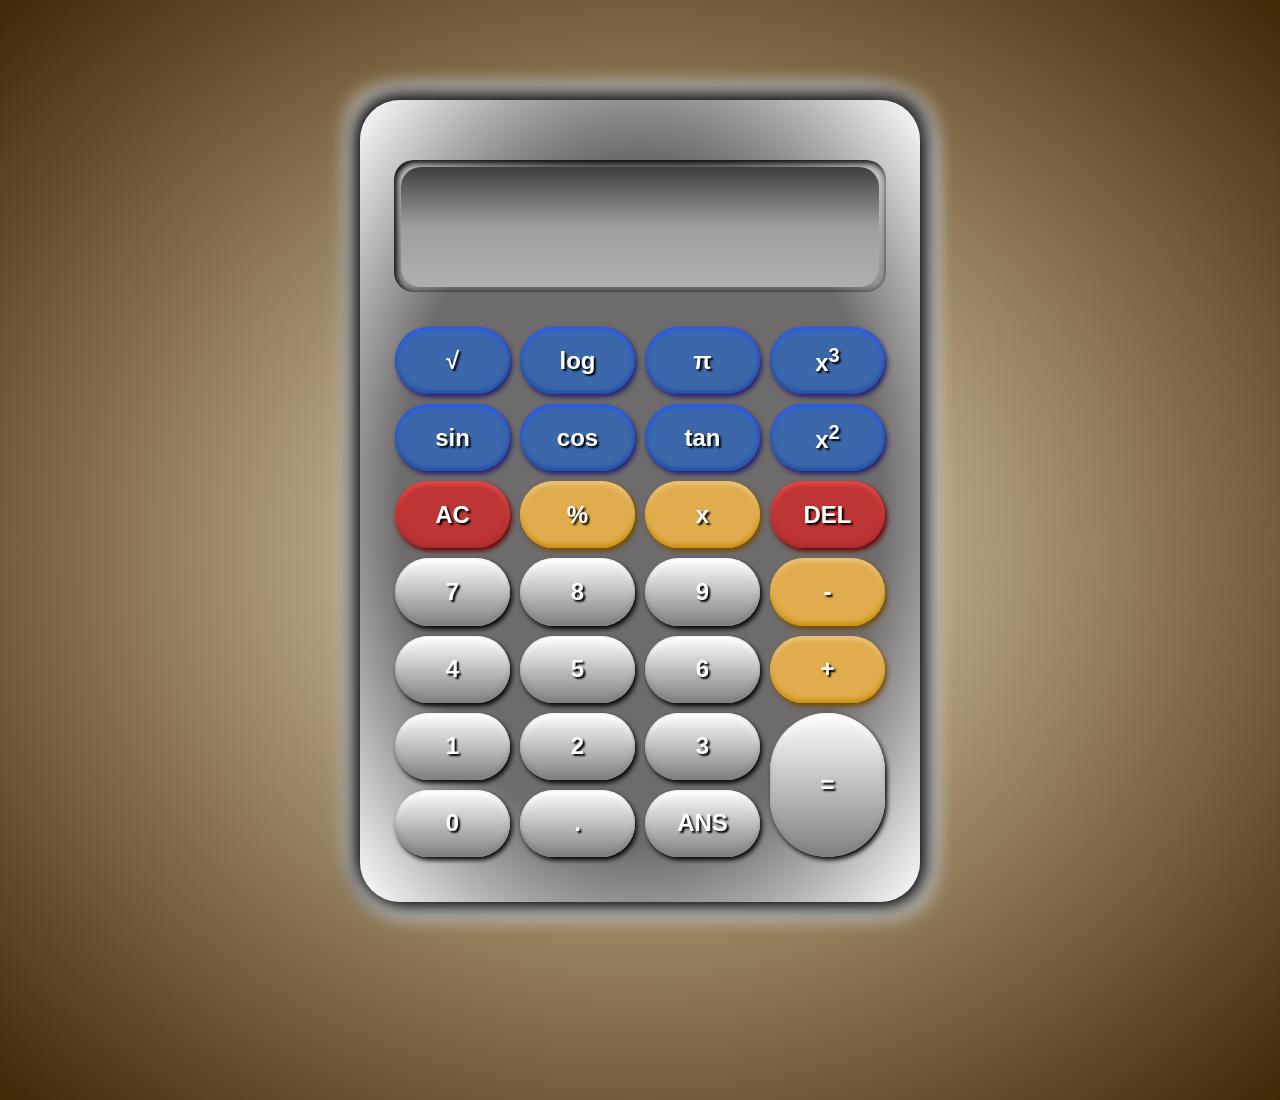
<file: calculadora_profesional/index.html>
<!DOCTYPE html>
<html lang="en">

<head>
    <meta charset="UTF-8">
    <meta name="viewport" content="width=device-width, initial-scale=1.0">
    <meta name="description" content="Calculadora profesional">
    <title>Calculadora</title>
    <link rel="stylesheet" href="css/style.css">
</head>

<body>
    <main id="principal">
        <div id="fondo-entrada-salida">
            <input id="salida" name="salida" type="text" readonly>
            <input id="entrada" name="entrada" type="text" readonly>
        </div>
        <article class="contenedor" id="inicio">
            <button class="operacion" onclick="raiz_cuadrada()">√</button>
            <button class="operacion" onclick="log()">log</button>
            <button class="operacion" onclick="numero(Math.PI)">π</button>
            <button class="operacion" onclick="cubo()">x<sup>3</sup></button>

            <button class="operacion" onclick="sin()">sin</button>
            <button class="operacion" onclick="cos()">cos</button>
            <button class="operacion" onclick="tan()">tan</button>
            <button class="operacion" onclick="cuadrado()">x<sup>2</sup></button>

            <button class="borrar" onclick="borrar_todo()">AC</button>
            <button class="op" onclick="numero('%')">%</button>
            <button class="op" onclick="numero('x')">x</button>
            <button  class="borrar" onclick="borrar_ultimo()">DEL</button>
            <button onclick="numero(7)">7</button>
            <button onclick="numero(8)">8</button>
            <button onclick="numero(9)">9</button>
            <button class="op" onclick="numero('-')">-</button>


            <button onclick="numero(4)">4</button>
            <button onclick="numero(5)">5</button>
            <button onclick="numero(6)">6</button>
            <button class="op" onclick="numero('+')">+</button>


            <button onclick="numero(1)">1</button>
            <button onclick="numero(2)">2</button>
            <button onclick="numero(3)">3</button>
            <button id="igual" onclick="evaluar()">=</button>


            <button onclick="numero(0)">0</button>
            <button onclick="numero('.')">.</button>
            <button id="ans" onclick="numero(ultimo_resultado)">ANS</button>

        </article>

    </main>
    <script>
        const salida = document.getElementById("salida");
        const entrada = document.getElementById("entrada");
        var estado = "";
        var ultimo_resultado = "";

        function numero(num) {
            if ((num == "x" || num == "%" || num == "-" || num == "+") && estado == "reciente_resultado") {
                entrada.value = ultimo_resultado;
            } else if (estado == "reciente_resultado") {
                entrada.value = "";
            }
            entrada.value += num;
            estado = "";
        }
        
        function raiz_cuadrada() {
            mostrar_resultado(Math.sqrt(entrada.value));
            entrada.value = '';
            estado = "reciente_resultado";
        }

        function log() {
            mostrar_resultado(Math.log(entrada.value));
            entrada.value = '';
            estado = "reciente_resultado";
        }

        function cubo() {
            mostrar_resultado(entrada.value ** 3);
            entrada.value = '';
            estado = "reciente_resultado";  
        }

        function sin() {
            mostrar_resultado(Math.sin(entrada.value));
            entrada.value = '';
            estado = "reciente_resultado";
        }

        function cos() {
            mostrar_resultado(Math.cos(entrada.value));
            entrada.value = '';
            estado = "reciente_resultado";
        }

        function tan() {
            mostrar_resultado(Math.tan(entrada.value));
            entrada.value = '';
            estado = "reciente_resultado";
        }

        function cuadrado() {
            mostrar_resultado(entrada.value ** 2);
            entrada.value = '';
            estado = "reciente_resultado";  
        }


        function borrar_ultimo() {
            entrada.value = entrada.value.slice(0, -1);
        }

        function borrar_todo() {
            entrada.value = "";
            salida.value = "";
        } 

        function mostrar_resultado(res) {
            if (res) {
                salida.value = res;
                ultimo_resultado = res;
            } else {
                salida.value = "SyntaxError";
            }
        }

        function evaluar() {
            try {
                const expresion = entrada.value.replaceAll("x", "*").replaceAll("%", "/");
                const resultado = eval(expresion);
                salida.value = resultado;
                ultimo_resultado = resultado;
                estado = "reciente_resultado";
            }
            catch (err) {
                salida.value = "SyntaxError";
                entrada.value = "";
            }
        }
    </script>
</body>

</html>
</file>
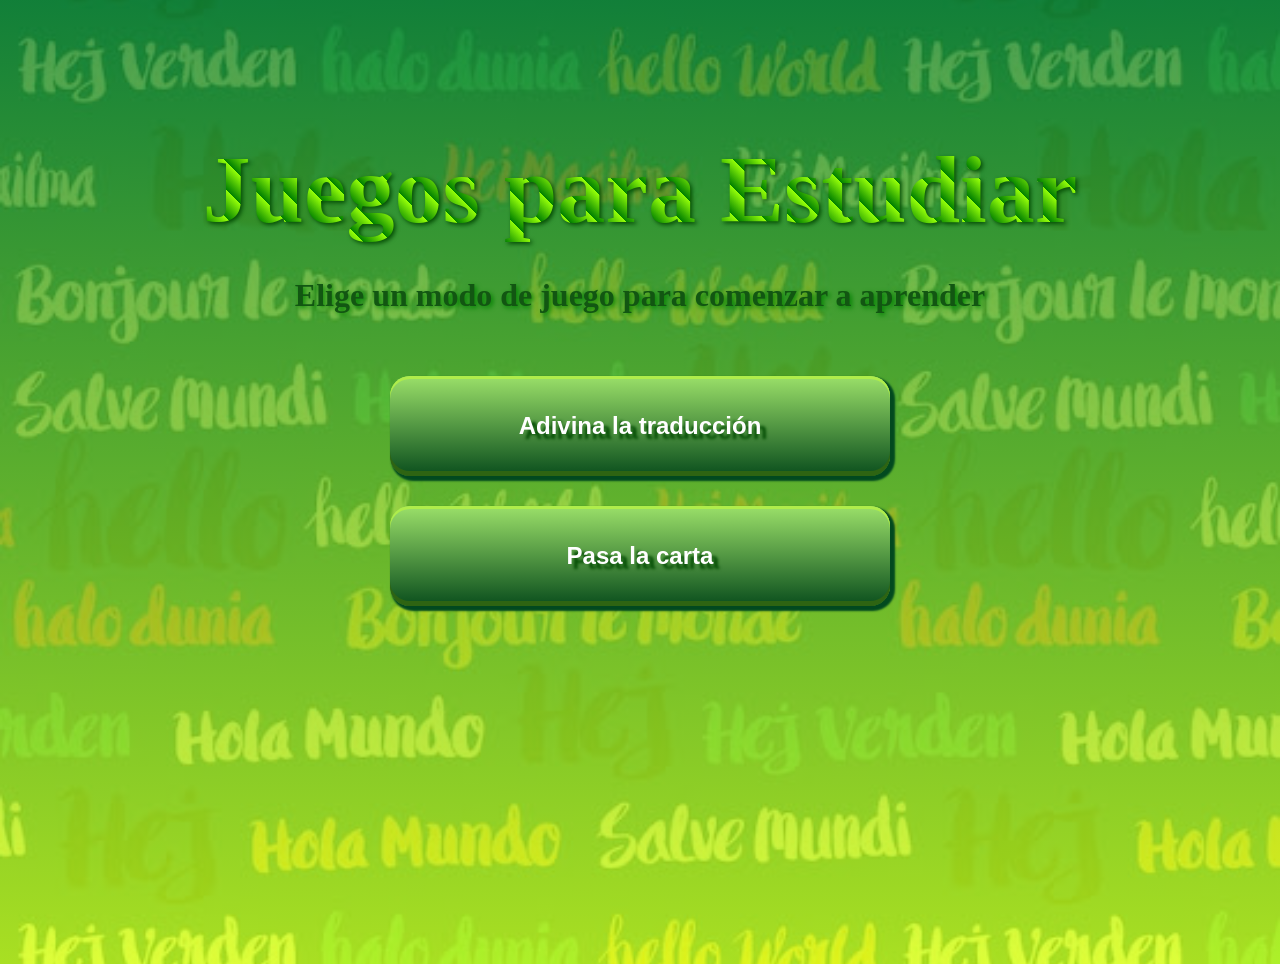
<file: Juego_de_palabras/index.html>
<!DOCTYPE html>
<html lang="en">
<head>
    <meta charset="UTF-8">
    <meta name="viewport" content="width=device-width, initial-scale=1.0">
    <meta name="description" content="Página de Inicio">
    <title>Juego Palabras</title>
    <link rel="stylesheet" href="css/style.css">
</head>

<body id="body_inicio">
    <div id="pantalla"></div>
    <!--Se trata de una web que simula una aplicación de juegos
    para aprender idiomas. Hay varios modos de juegos y cada uno 
    sirve para que el usuario pueda aprender o retener el equivalente
    de las palabras en otro idioma-->
    <header id="cabecera_inicio">
        <h1>Juegos para Estudiar</h1>
        <p>Elige un modo de juego para comenzar a aprender</p>
    </header>
    <main id="main_inicio">
        <form action="voltear.html">
            <button>Adivina la traducción</button>
        </form>
        <form action="pasa_la_carta.html">
            <button>Pasa la carta</button>
        </form>
    </main>
    </div>
</body>

</html>
</file>
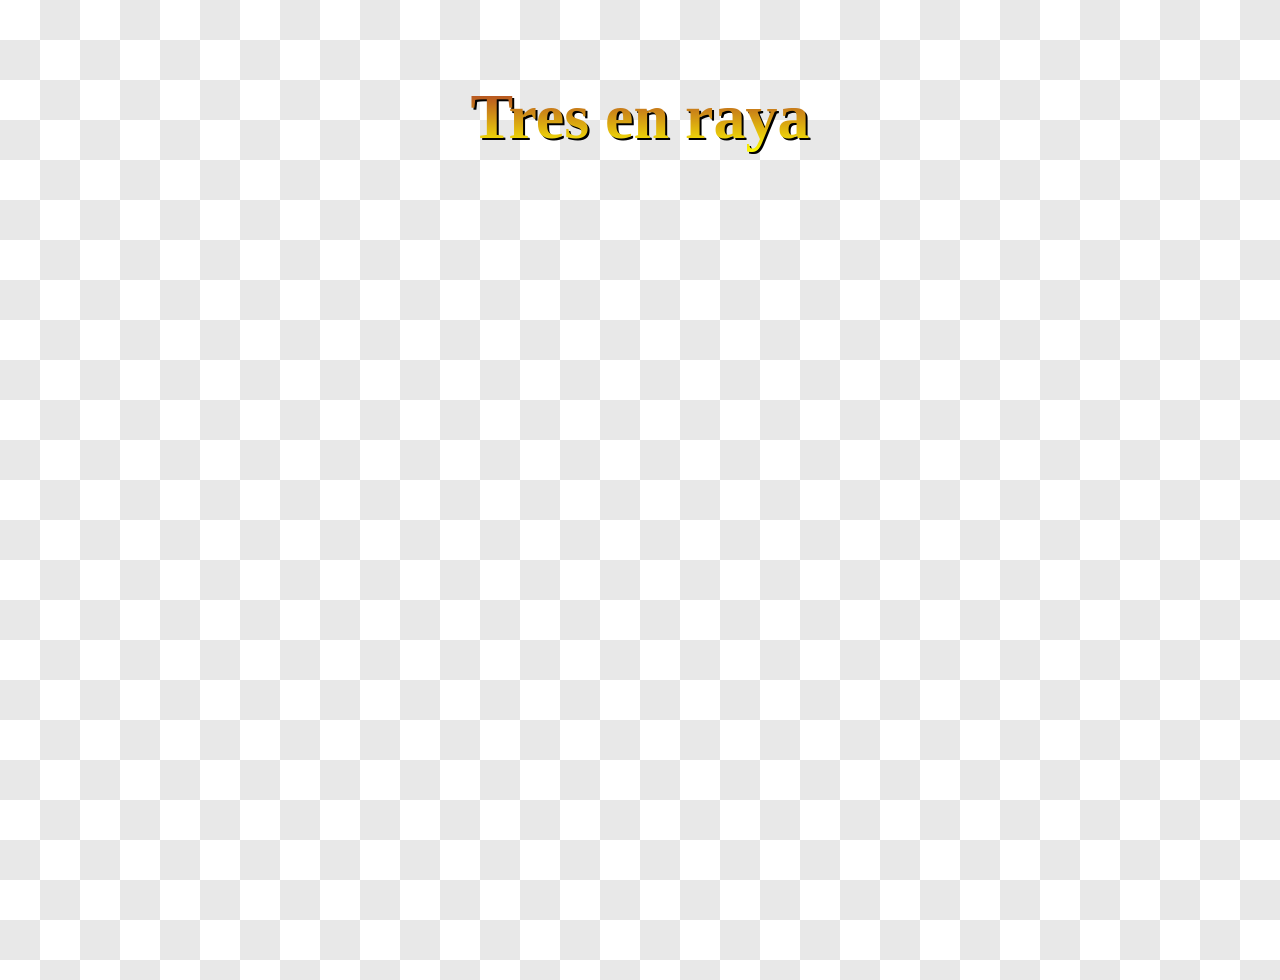
<file: tres_en_raya/index.html>
<!DOCTYPE html>
<html lang="en">
<head>
    <meta charset="UTF-8">
    <meta name="viewport" content="width=device-width, initial-scale=1.0">
    <title>Tres en raya</title>
    <link rel="stylesheet" href="css/style.css">
</head>
<body>
    <h1>Tres en raya</h1>
    <main id="principal">
        <div id="pantalla"></div>
    </main>
</body>
    <script>
        const PANTALLA = document.getElementById("pantalla");
        var turno = "x";
        var movimientos = [];
        var contador = {x1:0, x2:0, x3:0, y1:0, y2:0, y3:0, a:0, b:0};
        function cargar() {
            for (let x = 1; x <= 3; x++) {
                const FILA = document.createElement("div");
                FILA.id = "fila";
                for (let y = 1; y <= 3; y++) {
                    const CUADRADO = document.createElement("div");
                    CUADRADO.id = "cuadrado";
                    CUADRADO.dataset.ejex = x;
                    CUADRADO.dataset.ejey = y;
                    CUADRADO.addEventListener('click', () => {
                        tocado(CUADRADO);
                    });
                    FILA.appendChild(CUADRADO);
                }
                PANTALLA.appendChild(FILA);
            }
        }
        cargar();

        function tocado(elemento) {
            elemento.style.pointerEvents = "none";
            const EJEX = elemento.dataset.ejex;
            const EJEY = elemento.dataset.ejey;
            if (turno == "x") {
                if (EJEX == 2 && EJEY == 2) {
                    contador.a++;
                    contador.b++;
                }
                else if (EJEX == EJEY) {
                    contador.a++;
                } elseif ((EJEX == 3 && EJEY == 1) || (EJEX == 1 && EJEY == 3)) {
                    contador.a++;
                }
            }
            const AGREGAR = [EJEX, EJEY];
            movimientos.unshift(AGREGAR);
            turno = (turno == "x") ? "o": "x";
            elemento.classList.add(turno);
            if (movimientos.length == 7) {
                for (let elem of contador) {
                    if (elem == 3 || elem == -3) {
                        alert("Has ganado")
                    }
                }
                const ULTIMO = movimientos[movimientos.length - 1];
                const POSX = ULTIMO[0];
                const POSY = ULTIMO[1];
                const BORRAR = document.querySelector(`[data-ejex="${POSX}"][data-ejey="${POSY}"]`);
                BORRAR.style.pointerEvents = "auto";
                BORRAR.classList.remove("x", "o");
                movimientos.pop();
            }
        }


    </script>
</html>
</file>
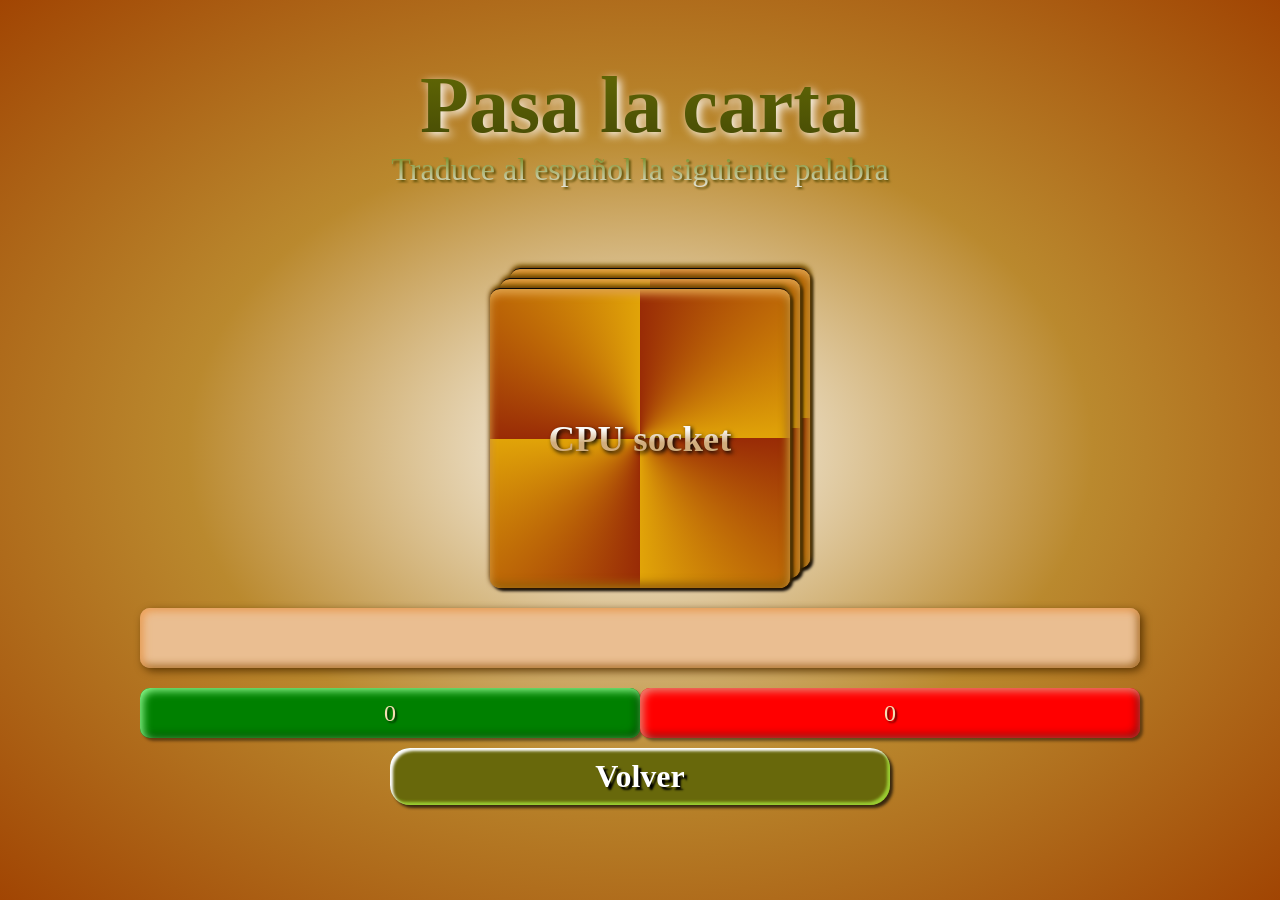
<file: Juego_de_palabras/pasa_la_carta.html>
<!DOCTYPE html>
<html lang="en">

<head>
    <meta charset="UTF-8">
    <meta name="viewport" content="width=device-width, initial-scale=1.0">
    <title>Pasa la carta</title>
    <link rel="stylesheet" href="css/style2.css">
</head>

<body>
    <div id="pantalla">
        <header>
            <h1>Pasa la carta</h1>
            <p>Traduce al español la siguiente palabra</p>
        </header>
        <main id="main">

        </main>
        <section id="palabra_traducida">
            <div id="palabra">

            </div>
            <div id="introducido">

            </div>
            <div id="traduccion">

            </div>
        </section>
        <footer id="pie">
            <div id="aciertos">0</div>
            <div id="errores">0</div>
        </footer>
        <div class="volver"><a href="index.html">Volver</a></div>
    </div>
    <script>
        const MAIN = document.getElementById("main");
        const RESULTADO_PALABRA = document.getElementById("palabra");
        const RESULTADO_INTRODUCIDO = document.getElementById("introducido");
        const RESULTADO_TRADUCCION = document.getElementById("traduccion");
        const PIE = document.getElementById("pie");
        const MOVER_Y = 10;
        const MOVER_X = 10;
        const MOVER_Z_INDEX = 1
        var y = 250;
        var left = 500;
        var id = 1;
        var z;
        var LIMITE;
        var tarjetas = 3;
        var palabras;

        const ACIERTOS = document.getElementById("aciertos");
        const FALLOS = document.getElementById("errores");
        var errores = 0;
        var aciertos = 0;
        var turno = 0;

        var tiempo_inicio;
        var tiempo_fin;

        async function cartas() {

            const documento = await fetch('palabras.json', { cache: 'no-store' });
            if (!documento.ok) {
                alert('No se pudo cargar el archivo');
                return;
            }
            palabras = await documento.json();
            palabras.sort(() => Math.random() - 0.5);
            LIMITE = palabras.length;
            z = LIMITE;
            for (let x = 0; x <= tarjetas - 1; x++) {
                const CARTA = document.createElement("span");
                const P = document.createElement("p");
                CARTA.id = id;
                CARTA.classList.add("carta");
                CARTA.style.top = `${y}px`;
                CARTA.style.left = `${left}px`;
                CARTA.style.zIndex = z;
                CARTA.setAttribute("onclick", "mover_carta()");
                P.textContent = palabras[x].traduccion;
                CARTA.appendChild(P);
                MAIN.appendChild(CARTA);
                y -= MOVER_Y;
                left += MOVER_X;
                z -= MOVER_Z_INDEX;
                id++;
            }
        }


        cartas();

        function mover_carta() {
            if (!tiempo_inicio) {
                tiempo_inicio = new Date();
            }
            const CARTAS = document.getElementsByClassName("carta");
            const carta_de_turno = palabras[turno];
            const INTENTO = prompt(`¿Traducción de ${carta_de_turno.traduccion}?`);
            if (INTENTO) {
                if (INTENTO.toLowerCase() == carta_de_turno.palabra.toLowerCase()) {
                    aciertos++;
                    RESULTADO_INTRODUCIDO.classList.remove("fallo");
                    RESULTADO_INTRODUCIDO.classList.add("acierto");
                } else {
                    errores++;
                    RESULTADO_INTRODUCIDO.classList.add("fallo");
                    RESULTADO_INTRODUCIDO.classList.remove("acierto");
                }
            } else {
                return;
            }
            RESULTADO_PALABRA.textContent = `PALABRA: ${palabras[turno].traduccion}`;
            RESULTADO_INTRODUCIDO.textContent = `INTRODUCIDO: ${INTENTO}`;
            RESULTADO_TRADUCCION.textContent = `TRADUCCIÓN: ${palabras[turno].palabra}`;
            for (let carta of CARTAS) {
                const LEFT_ACTUAL = parseFloat(carta.style.left);
                const TOP_ACTUAL = parseFloat(carta.style.top);
                const INDEX_ACTUAL = parseInt(carta.style.zIndex);
                const ID_ACTUAL = parseInt(carta.id);
                const LEFT_NUEVA = LEFT_ACTUAL - MOVER_X;
                const TOP_NUEVA = TOP_ACTUAL + MOVER_Y;
                const INDEX_NUEVO = INDEX_ACTUAL + 1;
                const ID_NUEVO = ID_ACTUAL - 1;

                carta.style.zIndex = INDEX_NUEVO;
                carta.style.left = `${LEFT_NUEVA}px`;
                carta.style.top = `${TOP_NUEVA}px`;

                carta.id = ID_NUEVO;
            }
            MAIN.firstElementChild.style.top = '1100px';
            MAIN.firstElementChild.style.opacity = 0;

            setTimeout(() => {
                MAIN.firstElementChild.remove();
                FALLOS.textContent = errores;
                ACIERTOS.textContent = aciertos;
                MAIN.style.pointerEvents = "auto";
            }, 1000);
            MAIN.style.pointerEvents = "none";
            turno++;

            if (turno < LIMITE) {
                if (LIMITE > tarjetas) {
                    const NUEVA_CARTA = document.createElement("span");
                    const NUEVO_P = document.createElement("p");
                    NUEVA_CARTA.id = 10;
                    NUEVA_CARTA.classList.add("carta");
                    NUEVA_CARTA.style.top = `-300px`;
                    NUEVA_CARTA.style.left = `${left - MOVER_X}px`;
                    NUEVA_CARTA.style.zIndex = z;
                    NUEVA_CARTA.setAttribute("onclick", "mover_carta()");
                    NUEVO_P.textContent = palabras[tarjetas].traduccion;
                    NUEVA_CARTA.appendChild(NUEVO_P);
                    MAIN.appendChild(NUEVA_CARTA);
                    NUEVA_CARTA.offsetHeight;
                    NUEVA_CARTA.style.top = `${y + MOVER_Y}px`;
                    tarjetas++;
                }
            } else {
                setTimeout(() => {
                    tiempo_fin = new Date();
                    const tiempo_total = tiempo_fin - tiempo_inicio;
                    const tiempo_total_minutos = (tiempo_total / 1000 / 60).toFixed();
                    const tiempo_total_segundos = ((tiempo_total / 1000) % 60).toFixed();
                    alert(`Felicidades acabaste el juego en ${(tiempo_total_minutos)} minuyos y ${(tiempo_total_segundos)} segundos`)
                }, 1000)
                return;
            }

        }



    </script>
</body>

</html>
</file>
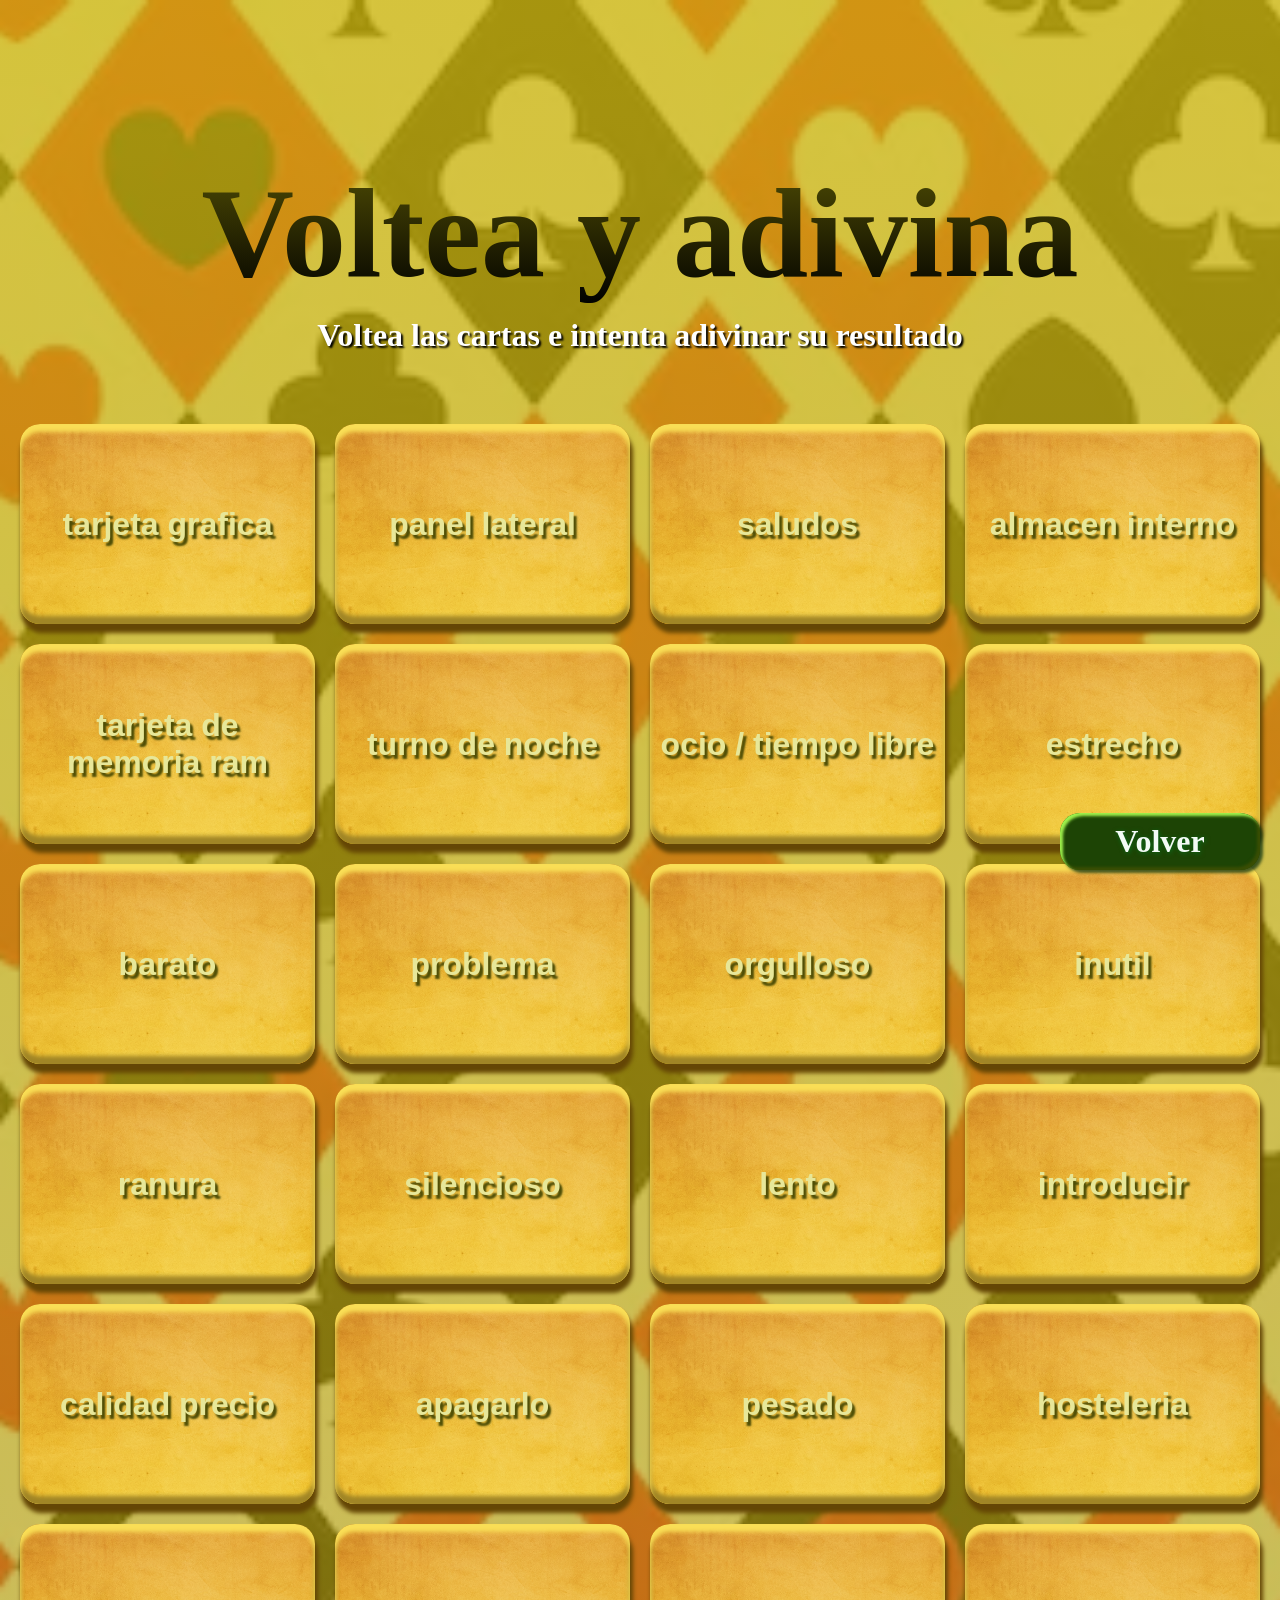
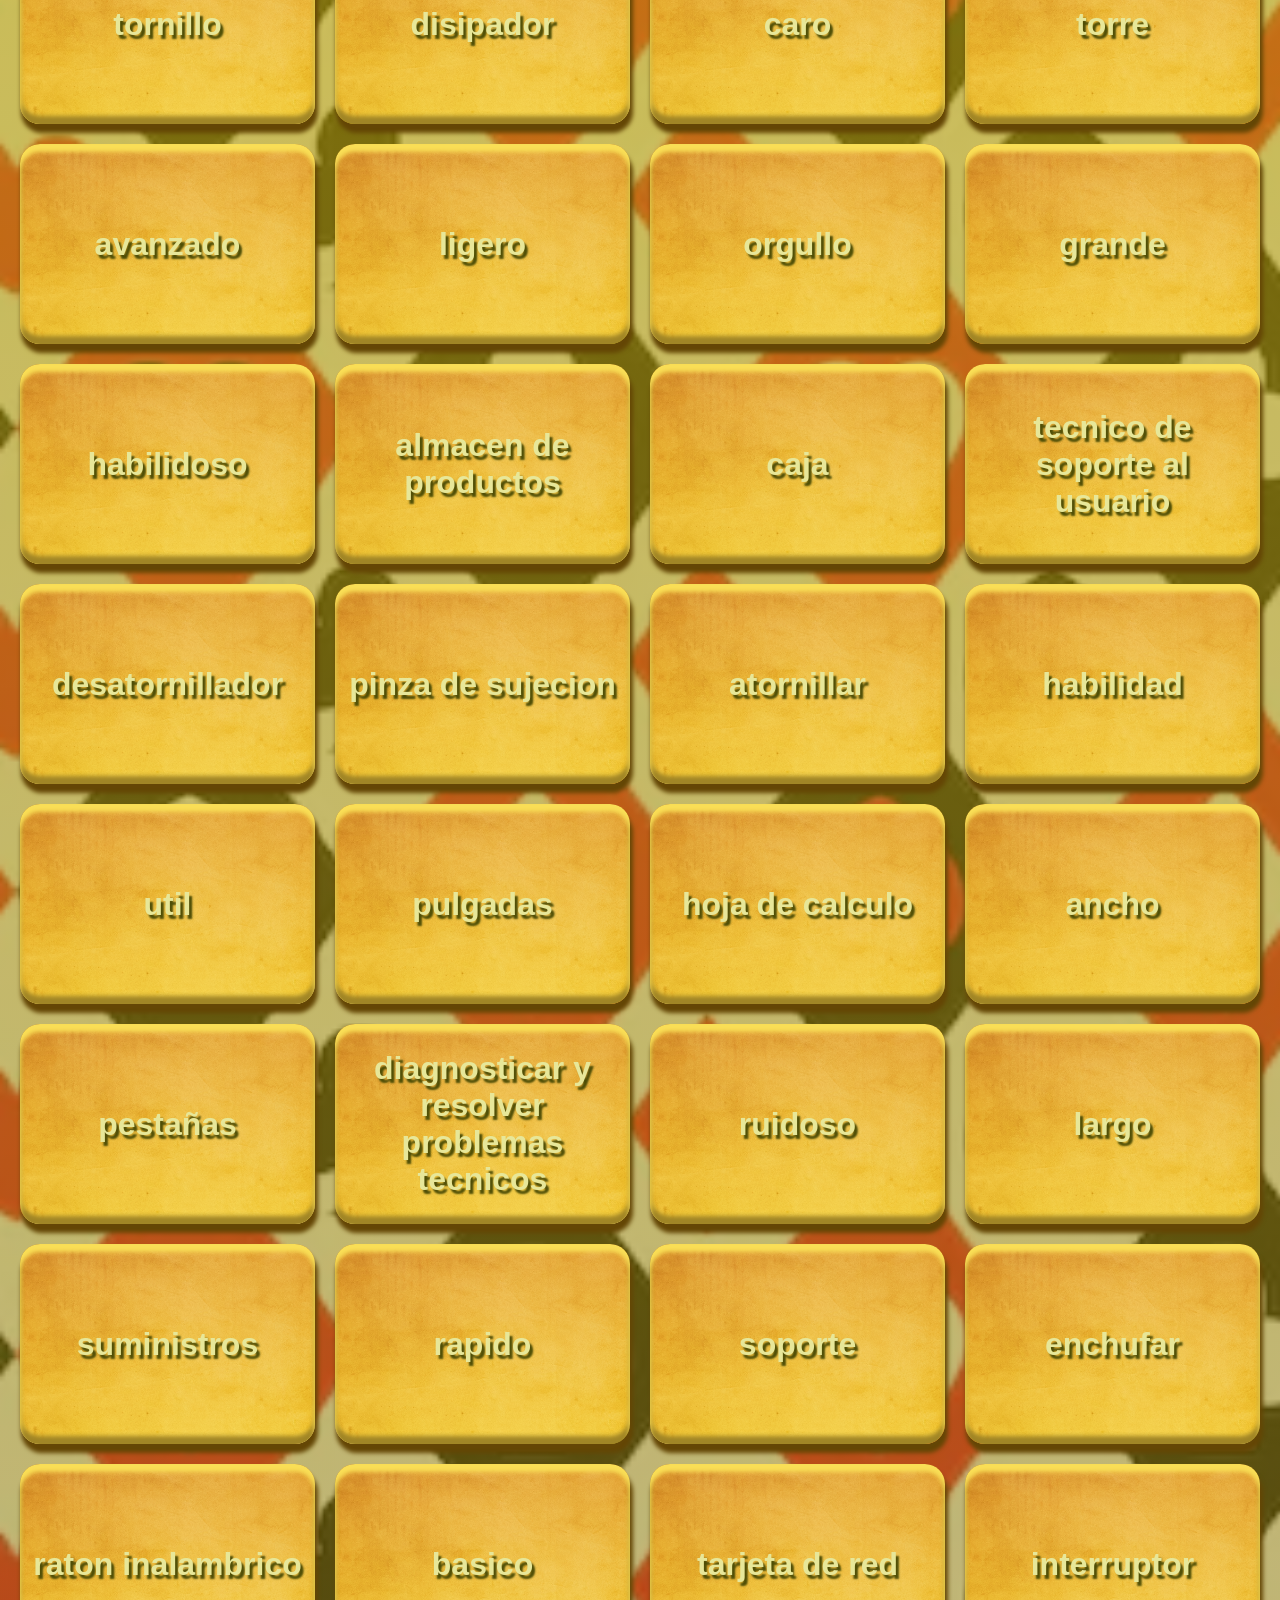
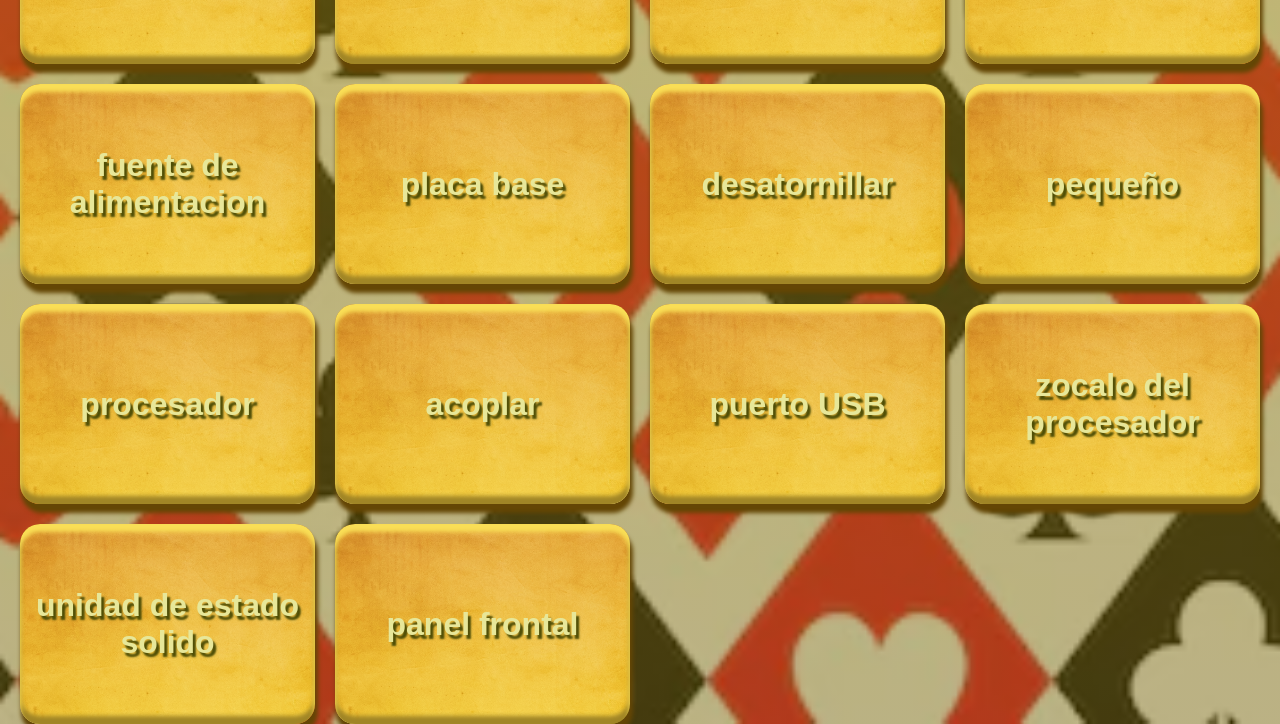
<file: Juego_de_palabras/voltear.html>
<!DOCTYPE html>
<html lang="en">

<head>
    <meta charset="UTF-8">
    <meta name="viewport" content="width=device-width, initial-scale=1.0">
    <title>Voltear y adivinar</title>
    <link rel="stylesheet" href="css/style.css">
</head>

<body id="body_voltear">
    <!--Juego de tarjetas en el que te encuentras una palabra y debes
    responder con su resultado. Se dará la vuelta y marcará si aciertas 
    o fallas-->
    <header id="cabecera_voltear">
        <h1>Voltea y adivina</h1>
        <p>Voltea las cartas e intenta adivinar su resultado</p>
    </header>
    <main id="main_voltear">

    </main>
    <div class="volver">
        <a href="index.html">Volver</a>
    </div>
    <script>
        var fallos = 0;
        var aciertos = 0;
        var intentos = 0;
        var numero_palabras = 0;
        var tiempo_inicio;
        var contenedor = document.createElement("article");
        const main = document.getElementById("main_voltear");
        async function voltear() {
            try {
                const documento = await fetch('palabras.json', { cache: 'no-store' });
                if (!documento.ok) {
                    throw new Error('No se pudo cargar el archivo');
                }
                const palabras = await documento.json();
                palabras.sort(() => Math.random() - 0.5);
                numero_palabras = palabras.length;

                contenedor.innerHTML = "";
                main.append(contenedor);

                for (let x = 0; x < numero_palabras; x++) {
                    const boton = document.createElement("button");
                    boton.id = "bot" + x;
                    boton.textContent = palabras[x].palabra;
                    boton.addEventListener("click", function () {
                        hacer_intento(x, palabras);
                    });
                    contenedor.appendChild(boton);
                }
            } catch (err) {
                alert(err);
            }
        }

        function hacer_intento(num, palabras) {
            if (intentos === 0) {
                tiempo_inicio = Date.now();
            }
            const numero = num;
            const palabra = palabras[numero].palabra;
            const traduccion = palabras[numero].traduccion;

            const respuesta = prompt("Palabra: " + palabra + ". ¿Cuál es su traducción?");
            if (respuesta === null) return;

            const intento = respuesta.toLowerCase().trim();

            const boton = document.getElementById("bot" + numero);

            if (intento === traduccion.toLowerCase().trim()) {
                boton.className = "acierto";
                aciertos++;
            } else {
                boton.className = "fallo";
                fallos++;
            }
            boton.textContent = traduccion;
            boton.disabled = true;
            intentos++;
            if (intentos >= numero_palabras) {
                main.innerHTML = "";
                const tiempo_final = Date.now();
                const tiempo = tiempo_final - tiempo_inicio;
                const minutos = 1000 * 60;
                const segundos = 1000;
                alert("Tienes " + fallos + " fallos y " + aciertos + " aciertos. Tardaste: " +
                    (tiempo / minutos).toFixed(0) + " min , " + ((tiempo % minutos) / segundos).toFixed(0) + " seg");
                var reset = confirm("¿Quieres volver a intentarlo?");
                if (reset) {
                    fallos = 0;
                    aciertos = 0;
                    intentos = 0;
                    tiempo_inicio = Date.now();
                    voltear()
                } else {
                    window.location.href = "index.html";
                }
            }
        }

        voltear();
    </script>
</body>

</html>
</file>
<file: calculadora_profesional/css/style.css>
/*Ajustes generales */

* {
    box-sizing: border-box;
}

:root {
    --blanco: white;
    --negro: black;
    --color-calculadora: radial-gradient( rgb(109, 107, 107) 240px, white);
    --fondo-boton: linear-gradient(white, grey);
    --fondo-boton-borrar: rgb(190, 53, 53);
    --fondo-boton-operador: rgb(224, 172, 77);
    --fondo-boton-operacion: rgb(60, 104, 171);
    --sombras: black;
    --fondo-input-salida: linear-gradient(rgb(62, 61, 61), rgb(161, 158, 158));
    --fondo-input-entrada: linear-gradient( rgb(161, 158, 158), rgb(176, 174, 174));
    --color-input-salida: rgb(255, 249, 249);
    --color-input-entrada: rgb(0, 0, 0);
    --color-body: radial-gradient(rgb(235, 224, 189), rgb(66, 39, 5));

    --m: 1rem;
    --l:1.5rem;
    --xl:2rem;
    --xxl: 2.5rem;
}

body {
    text-align: center;
    background: var(--color-body);
    min-height: 100vh ;
    min-width: 800px;
    max-width: 800px;
    margin: auto;
    margin-top: 100px;
    margin-bottom: 100px;
}

/*Calculadora */

#principal {
    max-width: 70%;
    background: var(--color-calculadora);
    margin: auto;
    padding-top: 60px;
    border-radius: 40px;
    box-shadow: 6px 6px 20px var(--negro),
                -6px -6px 20px var(--negro),
                12px 12px 20px var(--blanco),
                -12px -12px 20px var(--blanco),
                -6px 10px 20px white,
                -6px 6px 20px var(--negro),
                6px -6px 20px var(--negro),
                12px -10px 20px white
                ;
}

#fondo-entrada-salida {
    width: 88%;
    margin: auto;
    border-radius: 20px;
    padding: 7px 0 5px 0 ;
    box-shadow: inset 2px 2px 6px 1px black;
}

input {
    width: 97%;
    height: 60px;
    padding: 0;
    border: 0;
    text-align: right;
    padding-right:20px ;
    font-size: var(--xxl);
    text-shadow: 0.5px 0.5px 0.5px var(--sombras);
    
}

#salida {
    color: var(--color-input-salida);
    border-radius: 20px 20px 0 0;
    background: var(--fondo-input-salida);
}

#entrada {
    color: var(--color-input-entrada);
    border-radius: 0 0 20px 20px;
    background: var(--fondo-input-entrada);
}

.contenedor {
    display: grid;
    margin: 30px;
    margin-top: 10px ;
    padding-bottom: 40px;
    grid-template-columns: repeat(4, 1fr);
    grid-template-rows: repeat(7, 1fr);
    height: 600px;
}

button {
    padding: 5%;
    margin: 5px;
    font-size: var(--l);
    border-radius: 90px;
    border: 0;
    box-shadow: 2px 3px 5px var(--sombras),
                inset 0 -3px 5px grey,
                inset 0 3px 5px var(--blanco);
    color: var(--blanco);
    background: var(--fondo-boton);
    font-weight: bold;
    text-shadow: 2px 2px 2px var(--sombras);
}

button:hover {
    box-shadow: 2px 1px 5px var(--blanco),
                inset 0 -3px 5px grey,
                inset 0 3px 5px var(--sombras);
    transform: translateY(5px);
}

.borrar {
    box-shadow: 2px 3px 5px rgb(103, 2, 2),
                inset 0 -3px 5px rgb(165, 42, 42),
                inset 0 3px 5px rgb(236, 80, 80);
    background: var(--fondo-boton-borrar);
}

.borrar:hover {
    box-shadow: 2px 1px 5px rgb(236, 80, 80),
                inset 0 -3px 5px rgb(165, 42, 42),
                inset 0 3px 5px rgb(103, 2, 2);
}

.op {
    box-shadow: 2px 3px 5px rgb(117, 75, 3),
                inset 0 -3px 5px rgb(198, 143, 4),
                inset 0 3px 5px rgb(238, 203, 138);
    background: var(--fondo-boton-operador);
}

.op:hover {
    box-shadow: 2px 1px 5px rgb(241, 188, 90),
                inset 0 -3px 5px rgb(198, 143, 4),
                inset 0 3px 5px rgb(117, 75, 3);
}

.operacion {
    box-shadow: 2px 3px 5px rgb(35, 29, 109),
                inset 0 -3px 5px rgb(32, 77, 165),
                inset 0 3px 5px rgb(42, 90, 247);
    background: var(--fondo-boton-operacion);
}

.operacion:hover {
    box-shadow: 2px 1px 5px  rgb(42, 90, 247),
                inset 0 -3px 5px rgb(32, 77, 165),
                inset 0 3px 5px rgb(35, 29, 109);
}

#igual {
    grid-row: span 2;
}

#final {
    padding-bottom: 30px;
}

#inicio {
    padding-top: 20px;
}
</file>
<file: Juego_de_palabras/css/style.css>
/* Configuraciones globales */

* {
    box-sizing: border-box;
}

:root {
    --blanco: white;
    --negro: black;
    --azul: blue;
    --verde: green;
    --rojo: red;
    --amarillo: yellow ;

    --color-texto-cartas: rgb(231, 231, 153);
    --color-slogan-inicio: rgb(18, 86, 18);

    --fondo-body-inicio: linear-gradient( rgba(18, 131, 31, 0.778), rgba(213, 255, 2, 0.778));
    --fondo-main-voltear: linear-gradient(rgba(204, 182, 13, 0.799), rgba(121, 104, 9, 0.493));
    --fondo-h1-inicio: repeating-linear-gradient(45deg, green 20px, #94ff08 40px);
    --fondo-h1-voltear: linear-gradient(0deg, #000000, #615d05);
    --fondo-boton-inicio:  linear-gradient(0deg, #0a4e1d, #9be069);
    --fondo-boton-hover: linear-gradient(90deg, rgba(255, 2, 2, 0.764), rgba(0, 0, 0, 0.847));
    --fondo-acierto: linear-gradient(rgb(7, 247, 7), rgba(0, 128, 0, 0.479));
    --fondo-fallo: linear-gradient(rgb(247, 7, 7), rgba(221, 101, 101, 0.479));
    --fondo-carta: linear-gradient(0deg, rgba(245, 197, 5, 0.575), rgba(228, 143, 15, 0.514));
    --fondo-carta-hover: linear-gradient(rgba(61, 220, 220, 0.766), rgba(18, 95, 210, 0.755));
    
    --sombras: black;
    --sombras-texto-button: rgb(77, 77, 6);
    --sombras-verde: rgb(4, 77, 4);
}











/*Archivo principal de inicio index.html */



#body_inicio {
    background: var(--fondo-body-inicio), url(../img/body_inicio.jpeg);
    background-size: cover;
    background-position: center;
    background-repeat: no-repeat;
    min-height: 100vh;
    max-width: 1000px;
    margin: auto;
}

#cabecera_inicio{
    text-align: center;
}

#cabecera_inicio h1 {
    background: var(--fondo-h1-inicio);
    -webkit-background-clip: text;
    background-clip: text;
    -webkit-text-fill-color: transparent;
    color: transparent;
    font-size: 6rem;
    font-weight: bold;
    padding-top: 70px;
    margin-bottom: 0;
    filter: drop-shadow(2px 2px 2px var(--sombras-verde));
}

#cabecera_inicio p {
    color: var(--color-slogan-inicio);
    text-shadow: 2px 2px 5px var(--verde);
    font-weight: bold;
    font-size: 2rem;
}

#main_inicio {
    text-align: center;
}

#main_inicio button {
    max-width: 50%;
    margin: auto;
    width: 100%;
    height: 100px;
    padding: 20px;
    margin-top: 30px;
    border-radius: 20px;
    border: none;
    background: var(--fondo-boton-inicio);
    color: var(--blanco);
    text-shadow: 6px 5px 3px var(--sombras-verde);
    font-weight: bold;
    font-size: 1.5rem;
    box-shadow: inset 0 3px 0 0 rgb(175, 237, 75),
                inset 0 -5px 0 0 rgb(46, 100, 18),
                3px 3px 2px 2px rgb(2, 73, 31);
}

#main_inicio button:hover {
box-shadow:
    inset 0 5px 6px 2px rgb(2, 73, 31),
    inset 0 -3px 6px 2px  rgb(46, 100, 18),
     3px 3px 7px 2px rgb(175, 237, 75);
transform: translateY(3px);
}








/*archivo voltear*/

article {
    display: grid;
    grid-template-columns: repeat(auto-fit, minmax(250px, 1fr));
    grid-auto-rows: 200px;
    gap: 20px;
    margin: 0 20px 0 20px;
}

#body_voltear {
    background: var(--fondo-main-voltear), url(../img/fondo_voltear.jpg);
    background-position: center;
    background-repeat: no-repeat;
    background-size: cover;
    min-height: 100vh ;
    margin: auto;
    text-align: center;
}

#cabecera_voltear h1 {
    background: var(--fondo-h1-voltear);
    background-clip: text;
    width: fit-content;
    color: transparent;
    font-size: 8rem;
    font-weight: bold;
    padding-top: 30px;
    margin-bottom: 0;
    margin: auto;
    margin-top: 130px;
}

#cabecera_voltear p {
    font-size: 2rem;
    font-weight: bold;
    color: var(--blanco);
    text-shadow: 2px 2px 2px var(--sombras);
    margin-top: 10px;
    margin-bottom: 70px;
}

#body_voltear #main_voltear .acierto {
    background: var(--fondo-acierto);
    color: var(--blanco);
    text-shadow: 2px 2px 2px var(--verde);
    font-weight: bold;
    box-shadow: inset 0 7px 4px 1px rgb(2, 95, 32),
                inset 0 -7px 4px 1px rgb(17, 124, 9) ,
                3px 8px 4px 1px rgb(6, 227, 13);
    text-shadow: 4px 5px 3px var(--sombras-verde);
    pointer-events: none;
}

#body_voltear #main_voltear .fallo {
    background: var(--fondo-fallo);
    color: var(--blanco);
    text-shadow: 2px 2px 2px var(--sombras);
    font-weight: bold;
    box-shadow: inset 0 7px 4px 1px rgb(110, 26, 5),
                inset 0 -7px 4px 1px rgb(165, 6, 6) ,
                3px 8px 4px 1px rgb(255, 107, 107);
    text-shadow: 4px 5px 3px var(--rojo);
    pointer-events: none;
}

#main_voltear button {
    background:  var(--fondo-carta),  url(../img/carta.jpg);
    background-position: center;
    background-repeat: no-repeat;
    background-size: cover;
    color: var(--color-texto-cartas);
    font-size: 2rem;
    border: none;
    border-radius: 20px;
    font-weight: bold;
    text-shadow: 3px 4px 2px var(--sombras-texto-button);
    box-shadow: inset 0 7px 4px 1px rgb(249, 222, 86),
                inset 0 -7px 4px 1px rgb(160, 133, 38),
                2px 8px 4px 1px rgb(100, 70, 5);
    padding: 10px;
}

#main_voltear button:hover {
    background-position: center;
    background-repeat: no-repeat;
    background-size: cover;
    box-shadow: inset 0 7px 4px 1px rgb(100, 70, 5),
                inset 0 -7px 4px 1px rgb(160, 133, 38) ,
                2px 8px 4px 1px rgb(249, 222, 86);
    transform: translateY(4px);
}

.volver {
    position: fixed;
    right: 20px;
    bottom: 30px;
    padding: 10px;
    text-align: center;
    font-size: 2rem;
    font-weight: bold;
    background-color: rgb(29, 68, 5);
    border-radius: 20px;
    box-shadow: inset 3px 3px 3px rgb(159, 242, 76),
                inset -3px -3px 3px rgb(58, 78, 4),
                3px 3px 3px rgba(2, 41, 13, 0.715);
    width: 200px;
}

.volver a {
    text-decoration: none;
    color: rgb(243, 251, 246);
    font-weight: bold;
    text-shadow: 1px 1px 5px rgb(9, 108, 29);
}
</file>
<file: tres_en_raya/css/style.css>
* {
    box-sizing: border-box;
}

:root {
    --tamaño: 700px;
}

body {
    max-width: 800px;
    min-height: 100vh;
    margin: auto;
    background: repeating-conic-gradient(rgba(0, 0, 0, 0.089) 0 25%, rgba(255, 255, 255, 0.11) 25% 50%) 0 0 / 80px 80px ;
}

h1 {
    text-align: center;
    width: fit-content;
    margin: auto;
    margin-top: 80px;
    font-size: 4rem;
    background: linear-gradient(brown, yellow);
    background-clip: text;
    color: transparent;
    filter: drop-shadow( 2px 2px black);
    margin-bottom: 40px;
}

#pantalla {
    display: grid;
    height: var(--tamaño);
    display: flex;
    gap: 2px;
}

#fila {
    flex: 1 1 auto;
    background-color: rgb(119, 223, 188);
    display: flex;
    flex-direction: column;
    gap: 2px;
}

#cuadrado {
    flex: 1 1 auto;
    background-color: rgb(255, 255, 255);
    margin: 5px;
}

#fila .x {
    background: linear-gradient(white, black) ;
}

#fila .o {
    background: linear-gradient(white, red);
}
</file>
<file: Juego_de_palabras/css/style2.css>
* {
    box-sizing: border-box;
}

body {
    border:0 ;
    max-width: 800px;
    margin: auto;
    background: repeating-radial-gradient( rgb(255, 255, 255), rgb(186, 137, 46), rgb(161, 69, 3));
    background-repeat: no-repeat;
    height: 100vh;
    display: grid;
    overflow: hidden;
    min-width: 1000px;
    max-height: 100vh;
    gap: 20px;
}

.pantalla {
    width: 100%;
}

header {
    text-align: center;
    width: 100%;
}

h1 {
    font-size: 5rem;
    background: linear-gradient(rgb(99, 106, 5), rgb(69, 73, 5));
    width: fit-content;
    background-clip: text;
    color: transparent;
    margin: auto;
    margin-top: 60px;
    filter: drop-shadow(3px 3px 5px white);
}

header p {
    font-size: 2rem;
    background: linear-gradient(rgb(105, 129, 10), rgb(230, 227, 215));
    width: fit-content;
    background-clip: text;
    color: transparent;
    margin: auto;
    filter: drop-shadow(2px 2px 1px rgb(92, 79, 7));
}


main {
    position: relative;
    height: 420px;
}

footer {
    display: flex;
    margin-top: 20px;
}

footer > * {
    flex: 1 1 auto;
    border-radius: 10px;
    text-align: center;
    color: wheat;
    font-size: 1.5rem;
    text-shadow: 2px 2px 2px rgba(0, 0, 0, 0.604);
    display: grid;
    place-items: center;
    height: 50px;
}

#errores {
    background-color: red;
    box-shadow: inset 3px 3px 8px rgb(243, 132, 115),
                inset -3px -3px 8px rgb(136, 12, 12),
                3px 3px 3px rgba(0, 0, 0, 0.449);
}

#aciertos {
    background-color: green;
    box-shadow: inset 3px 3px 8px rgb(142, 253, 142),
                inset -3px -3px 8px rgb(4, 76, 4),
                3px 3px 3px rgba(0, 0, 0, 0.449);
}

.carta {
    position: absolute;
    height: 300px;
    width: 300px;
    background: repeating-conic-gradient(rgb(153, 43, 6) 0, rgb(225, 164, 8) 90deg,rgb(153, 43, 6) 90deg, rgb(225, 164, 8) 180deg);
    transform: translate(-50%, -50%);
    border-radius: 10px;
    box-shadow: inset 0px 5px 8px 0 rgb(224, 162, 75),
                inset -3px -5px 8px 0 rgb(152, 96, 7),
                0px -1px 5px rgb(96, 47, 10),
                1px -3px 5px rgb(143, 111, 5),
                3px 3px 3px black;
    transition: top 2s, left 0.5s,  opacity  2s;
    display: grid;
    place-items: center;
    font-size: 2.3rem;
    padding: 20px;
    text-align: center;
    border-top:  1px solid rgb(8, 8, 8);
}

.carta  p {
    background: linear-gradient(rgb(250, 250, 249) 30%, rgb(209, 173, 125) 60%);
    font-weight: bold;
    background-clip: text;
    color: transparent;
    width: fit-content;
    filter:drop-shadow(2px 2px 2px rgb(2, 2, 2));
}

.carta:focus {
    border: 3px solid black;
}

#palabra_traducida {
    background-color: rgb(234, 190, 145);
    border-radius: 10px;
    height: 60px;
    box-shadow: inset 3px 3px 8px rgb(243, 167, 96),
                inset -2px -2px 8px rgb(145, 93, 25),
                3px 3px 8px rgb(94, 55, 3);
    text-align: center;
    font-weight: bold;
    place-items: center;
    display: flex;
}

#palabra_traducida > * {
    flex: 1 1 auto;
}

.acierto {
    color: green;
}

.fallo {
    color: red;
}

#palabra , #traduccion {
    color: rgb(95, 68, 6);
}


.volver {
    padding: 10px;
    width: 50%;
    text-align: center;
    margin: auto;
    font-size: 2rem;
    font-weight: bold;
    background-color: rgb(104, 104, 11);
    border-radius: 20px;
    margin-top: 10px;
    
    
    box-shadow: inset 3px 3px 3px white,
                inset -3px -3px 3px yellowgreen,
                3px 3px 3px rgba(5, 5, 5, 0.715);
}

.volver a {
    text-decoration: none;
    color: white;
    text-shadow: 3px 3px 2px black;
}
</file>
